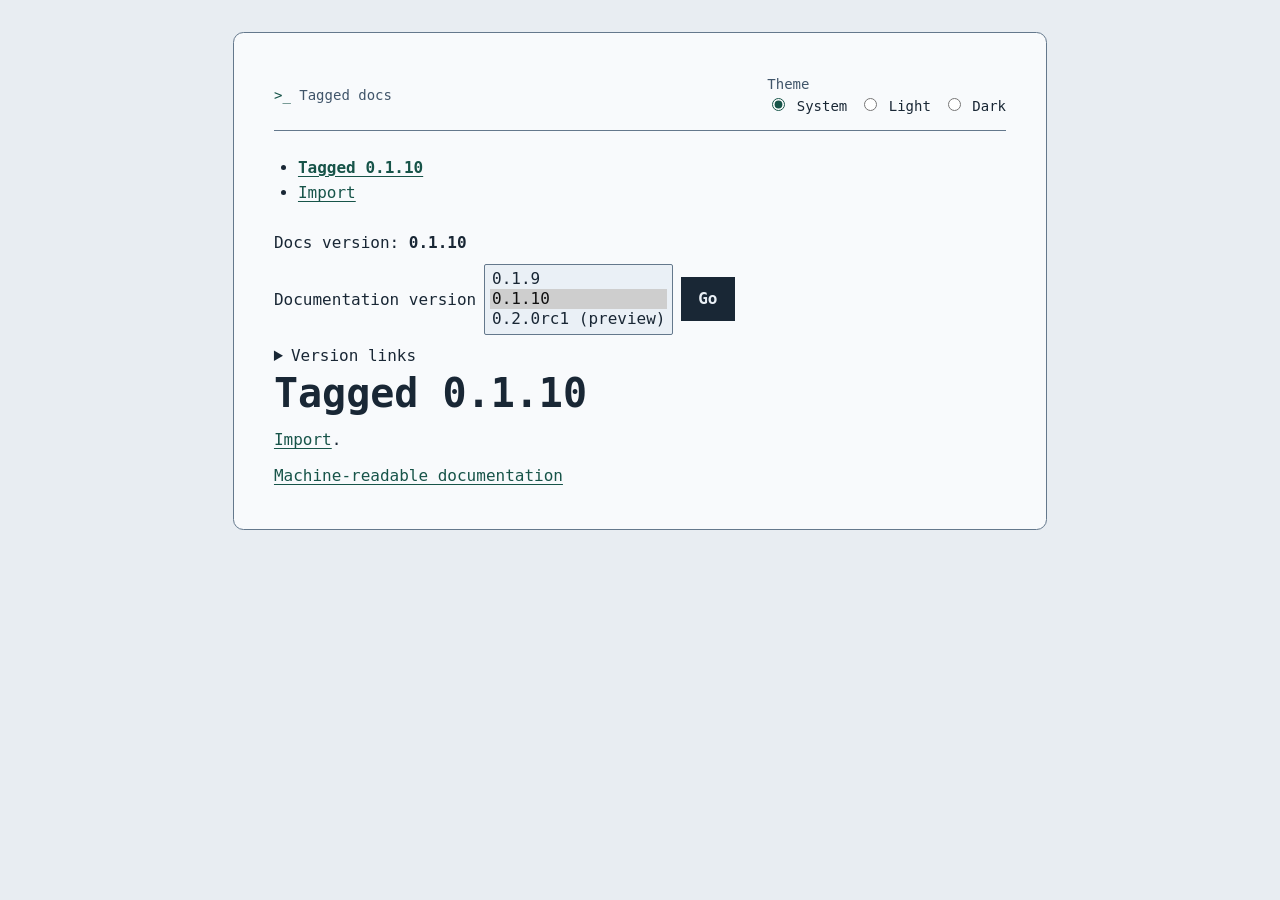
<file: index.html>
<!doctype html><html lang="en"><meta charset="utf-8"><link rel="alternate" type="application/json" href="site-index.json"><link rel="describedby" href="llms.txt"><meta http-equiv="refresh" content="0; url=v/0.1.10/index.html"><title>Documentation 0.1.10</title><h1>Documentation 0.1.10</h1><a href="v/0.1.10/index.html">Read the stable documentation for 0.1.10</a></html>
</file>
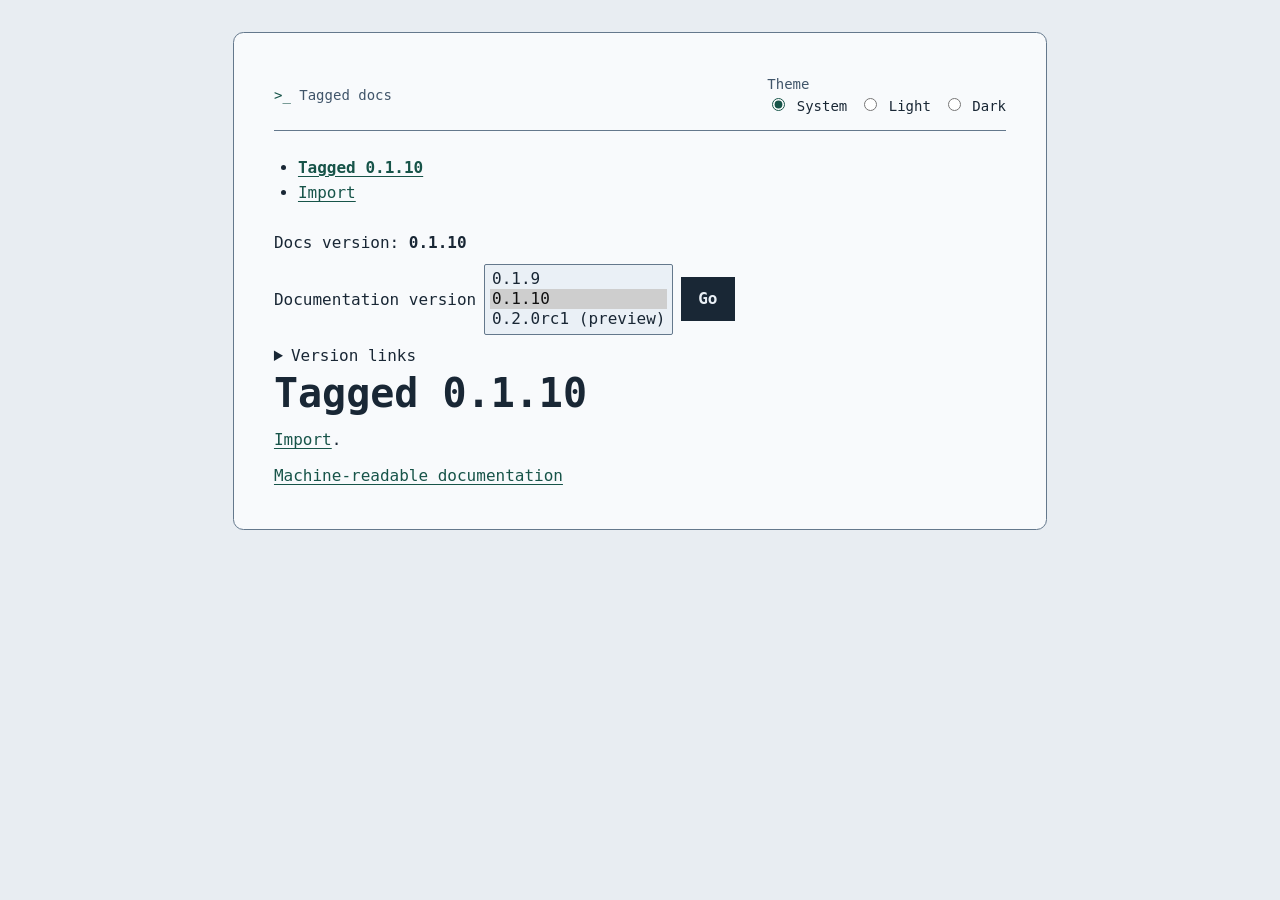
<file: v/0.1.10/index.html>
<!doctype html>
<html lang="en"><head><meta charset="utf-8">
<meta name="viewport" content="width=device-width, initial-scale=1">
<meta http-equiv="Content-Security-Policy" content="default-src 'none'; style-src 'self'; script-src 'self'; img-src 'self'; base-uri 'none'; form-action 'none'">
<link rel="stylesheet" href="assets/_bloomferry/site.css">
<script defer src="assets/_bloomferry/theme.js"></script>
<link rel="alternate" type="application/json" href="site-index.json">
<link rel="alternate" type="text/markdown" href="index.html.md">
<link rel="describedby" href="llms.txt">
<title>Tagged 0.1.10</title></head><body><main class="bf-site"><header class="bf-console-bar"><span><span class="bf-console-prompt" aria-hidden="true">&gt;_</span> Tagged docs</span><fieldset class="bf-theme-choice" id="bf-theme-choice" hidden><legend>Theme</legend><label><input type="radio" name="theme" value="system" checked> System</label><label><input type="radio" name="theme" value="light"> Light</label><label><input type="radio" name="theme" value="dark"> Dark</label></fieldset></header><nav class="bf-page-nav" aria-label="Pages"><ul><li><a href="index.html" aria-current="page">Tagged 0.1.10</a></li><li><a href="workflows/import/index.html">Import</a></li></ul></nav><!--bf-version-ui:start--><section aria-label="Documentation version"><p>Docs version: <strong>0.1.10</strong></p><form id="bf-version-form" hidden><label for="bf-docs-version">Documentation version</label> <select id="bf-docs-version" size="3"><option value="0.1.9">0.1.9</option><option value="0.1.10" selected>0.1.10</option><option value="0.2.0rc1">0.2.0rc1 (preview)</option></select> <button type="submit">Go</button></form><details><summary>Version links</summary><ul><li><a href="../0.1.9/index.html">0.1.9</a></li><li><a href="index.html" aria-current="true">0.1.10</a></li><li><a href="../0.2.0rc1/index.html">0.2.0rc1 (preview)</a></li></ul></details><p id="bf-version-notice" role="status" tabindex="-1" hidden></p></section><!--bf-version-ui:end--><article data-bf-component="markdown-block">
<h1 id="tagged-0110">Tagged 0.1.10</h1>
<p><a href="workflows/import/index.html#retained">Import</a>.</p>
</article><footer><a href="site-index.json">Machine-readable documentation</a></footer></main><!--bf-version-js:start--><script type="application/json" id="bf-version-data">{"current":"0.1.10","siteRoot":"../../../../","source":"index.md","versions":[{"pages":{"index.md":{"anchors":["tagged-019"],"output":"index.html","url":"index.html"},"legacy.md":{"anchors":["legacy-page"],"output":"legacy/index.html","url":"legacy/index.html"},"workflows/import.md":{"anchors":["import","removed","retained"],"output":"workflows/import/index.html","url":"workflows/import/index.html"}},"version":"0.1.9"},{"pages":{"index.md":{"anchors":["tagged-0110"],"output":"index.html","url":"index.html"},"workflows/import.md":{"anchors":["import","retained"],"output":"workflows/import/index.html","url":"workflows/import/index.html"}},"version":"0.1.10"},{"pages":{"index.md":{"anchors":["tagged-020rc1"],"output":"index.html","url":"index.html"},"workflows/import.md":{"anchors":["import","retained"],"output":"workflows/import/index.html","url":"workflows/import/index.html"}},"version":"0.2.0rc1"}]}</script><script src="assets/_bloomferry/versions.js"></script><!--bf-version-js:end--></body></html>
</file>
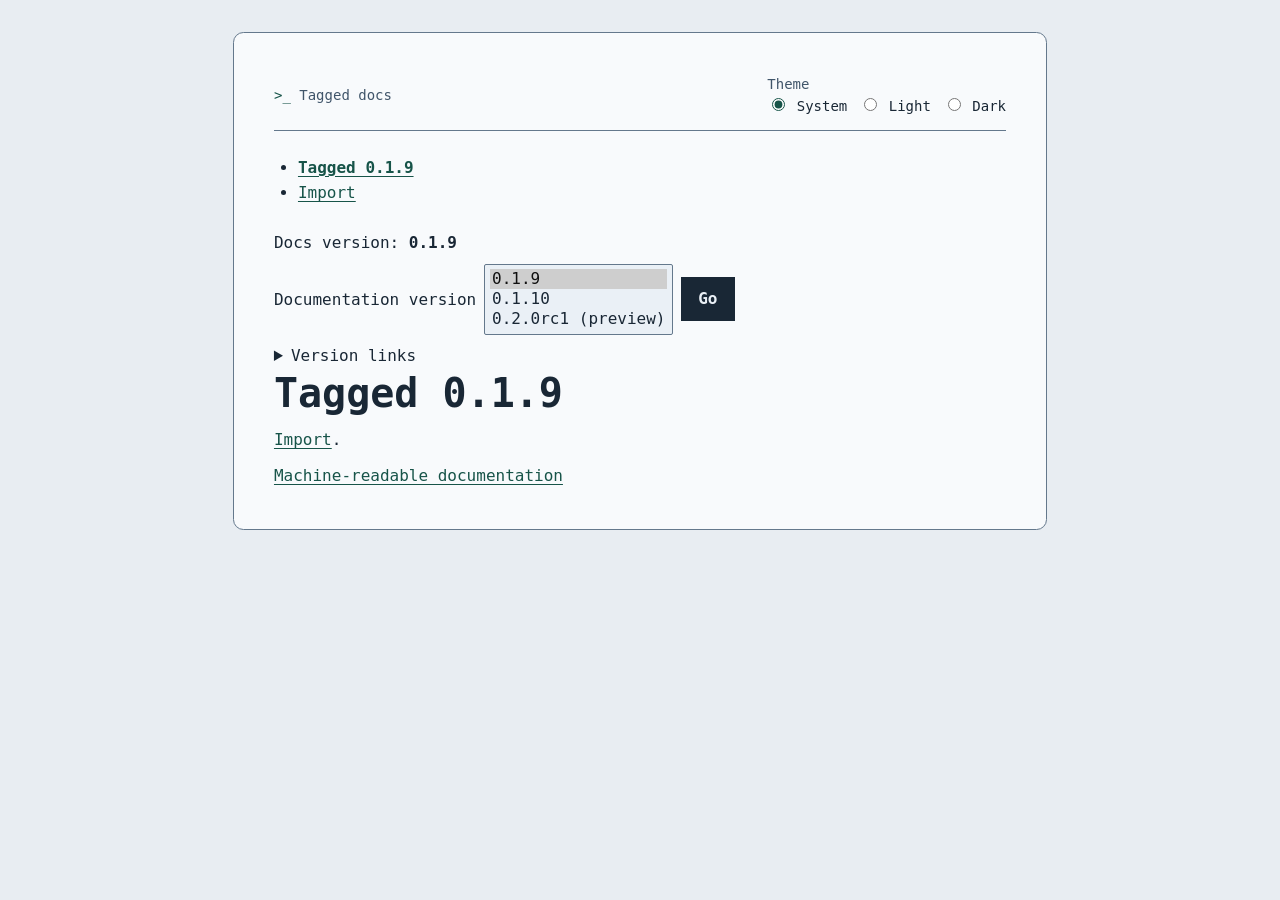
<file: v/0.1.9/index.html>
<!doctype html>
<html lang="en"><head><meta charset="utf-8">
<meta name="viewport" content="width=device-width, initial-scale=1">
<meta http-equiv="Content-Security-Policy" content="default-src 'none'; style-src 'self'; script-src 'self'; img-src 'self'; base-uri 'none'; form-action 'none'">
<link rel="stylesheet" href="assets/_bloomferry/site.css">
<script defer src="assets/_bloomferry/theme.js"></script>
<link rel="alternate" type="application/json" href="site-index.json">
<link rel="alternate" type="text/markdown" href="index.html.md">
<link rel="describedby" href="llms.txt">
<title>Tagged 0.1.9</title></head><body><main class="bf-site"><header class="bf-console-bar"><span><span class="bf-console-prompt" aria-hidden="true">&gt;_</span> Tagged docs</span><fieldset class="bf-theme-choice" id="bf-theme-choice" hidden><legend>Theme</legend><label><input type="radio" name="theme" value="system" checked> System</label><label><input type="radio" name="theme" value="light"> Light</label><label><input type="radio" name="theme" value="dark"> Dark</label></fieldset></header><nav class="bf-page-nav" aria-label="Pages"><ul><li><a href="index.html" aria-current="page">Tagged 0.1.9</a></li><li><a href="workflows/import/index.html">Import</a></li></ul></nav><!--bf-version-ui:start--><section aria-label="Documentation version"><p>Docs version: <strong>0.1.9</strong></p><form id="bf-version-form" hidden><label for="bf-docs-version">Documentation version</label> <select id="bf-docs-version" size="3"><option value="0.1.9" selected>0.1.9</option><option value="0.1.10">0.1.10</option><option value="0.2.0rc1">0.2.0rc1 (preview)</option></select> <button type="submit">Go</button></form><details><summary>Version links</summary><ul><li><a href="index.html" aria-current="true">0.1.9</a></li><li><a href="../0.1.10/index.html">0.1.10</a></li><li><a href="../0.2.0rc1/index.html">0.2.0rc1 (preview)</a></li></ul></details><p id="bf-version-notice" role="status" tabindex="-1" hidden></p></section><!--bf-version-ui:end--><article data-bf-component="markdown-block">
<h1 id="tagged-019">Tagged 0.1.9</h1>
<p><a href="workflows/import/index.html#retained">Import</a>.</p>
</article><footer><a href="site-index.json">Machine-readable documentation</a></footer></main><!--bf-version-js:start--><script type="application/json" id="bf-version-data">{"current":"0.1.9","siteRoot":"../../../../","source":"index.md","versions":[{"pages":{"index.md":{"anchors":["tagged-019"],"output":"index.html","url":"index.html"},"legacy.md":{"anchors":["legacy-page"],"output":"legacy/index.html","url":"legacy/index.html"},"workflows/import.md":{"anchors":["import","removed","retained"],"output":"workflows/import/index.html","url":"workflows/import/index.html"}},"version":"0.1.9"},{"pages":{"index.md":{"anchors":["tagged-0110"],"output":"index.html","url":"index.html"},"workflows/import.md":{"anchors":["import","retained"],"output":"workflows/import/index.html","url":"workflows/import/index.html"}},"version":"0.1.10"},{"pages":{"index.md":{"anchors":["tagged-020rc1"],"output":"index.html","url":"index.html"},"workflows/import.md":{"anchors":["import","retained"],"output":"workflows/import/index.html","url":"workflows/import/index.html"}},"version":"0.2.0rc1"}]}</script><script src="assets/_bloomferry/versions.js"></script><!--bf-version-js:end--></body></html>
</file>
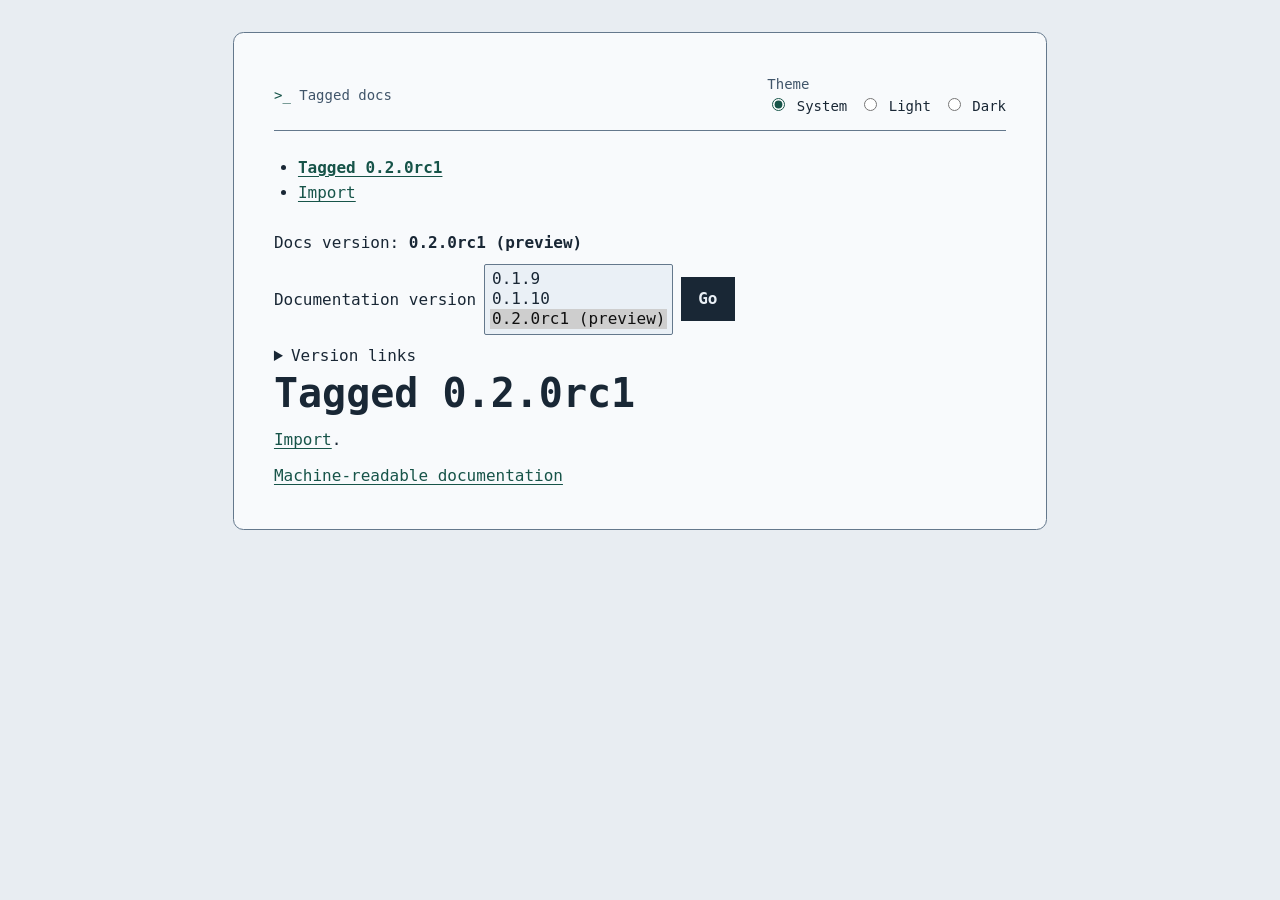
<file: v/0.2.0rc1/index.html>
<!doctype html>
<html lang="en"><head><meta charset="utf-8">
<meta name="viewport" content="width=device-width, initial-scale=1">
<meta http-equiv="Content-Security-Policy" content="default-src 'none'; style-src 'self'; script-src 'self'; img-src 'self'; base-uri 'none'; form-action 'none'">
<link rel="stylesheet" href="assets/_bloomferry/site.css">
<script defer src="assets/_bloomferry/theme.js"></script>
<link rel="alternate" type="application/json" href="site-index.json">
<link rel="alternate" type="text/markdown" href="index.html.md">
<link rel="describedby" href="llms.txt">
<title>Tagged 0.2.0rc1</title></head><body><main class="bf-site"><header class="bf-console-bar"><span><span class="bf-console-prompt" aria-hidden="true">&gt;_</span> Tagged docs</span><fieldset class="bf-theme-choice" id="bf-theme-choice" hidden><legend>Theme</legend><label><input type="radio" name="theme" value="system" checked> System</label><label><input type="radio" name="theme" value="light"> Light</label><label><input type="radio" name="theme" value="dark"> Dark</label></fieldset></header><nav class="bf-page-nav" aria-label="Pages"><ul><li><a href="index.html" aria-current="page">Tagged 0.2.0rc1</a></li><li><a href="workflows/import/index.html">Import</a></li></ul></nav><!--bf-version-ui:start--><section aria-label="Documentation version"><p>Docs version: <strong>0.2.0rc1 (preview)</strong></p><form id="bf-version-form" hidden><label for="bf-docs-version">Documentation version</label> <select id="bf-docs-version" size="3"><option value="0.1.9">0.1.9</option><option value="0.1.10">0.1.10</option><option value="0.2.0rc1" selected>0.2.0rc1 (preview)</option></select> <button type="submit">Go</button></form><details><summary>Version links</summary><ul><li><a href="../0.1.9/index.html">0.1.9</a></li><li><a href="../0.1.10/index.html">0.1.10</a></li><li><a href="index.html" aria-current="true">0.2.0rc1 (preview)</a></li></ul></details><p id="bf-version-notice" role="status" tabindex="-1" hidden></p></section><!--bf-version-ui:end--><article data-bf-component="markdown-block">
<h1 id="tagged-020rc1">Tagged 0.2.0rc1</h1>
<p><a href="workflows/import/index.html#retained">Import</a>.</p>
</article><footer><a href="site-index.json">Machine-readable documentation</a></footer></main><!--bf-version-js:start--><script type="application/json" id="bf-version-data">{"current":"0.2.0rc1","siteRoot":"../../../../","source":"index.md","versions":[{"pages":{"index.md":{"anchors":["tagged-019"],"output":"index.html","url":"index.html"},"legacy.md":{"anchors":["legacy-page"],"output":"legacy/index.html","url":"legacy/index.html"},"workflows/import.md":{"anchors":["import","removed","retained"],"output":"workflows/import/index.html","url":"workflows/import/index.html"}},"version":"0.1.9"},{"pages":{"index.md":{"anchors":["tagged-0110"],"output":"index.html","url":"index.html"},"workflows/import.md":{"anchors":["import","retained"],"output":"workflows/import/index.html","url":"workflows/import/index.html"}},"version":"0.1.10"},{"pages":{"index.md":{"anchors":["tagged-020rc1"],"output":"index.html","url":"index.html"},"workflows/import.md":{"anchors":["import","retained"],"output":"workflows/import/index.html","url":"workflows/import/index.html"}},"version":"0.2.0rc1"}]}</script><script src="assets/_bloomferry/versions.js"></script><!--bf-version-js:end--></body></html>
</file>
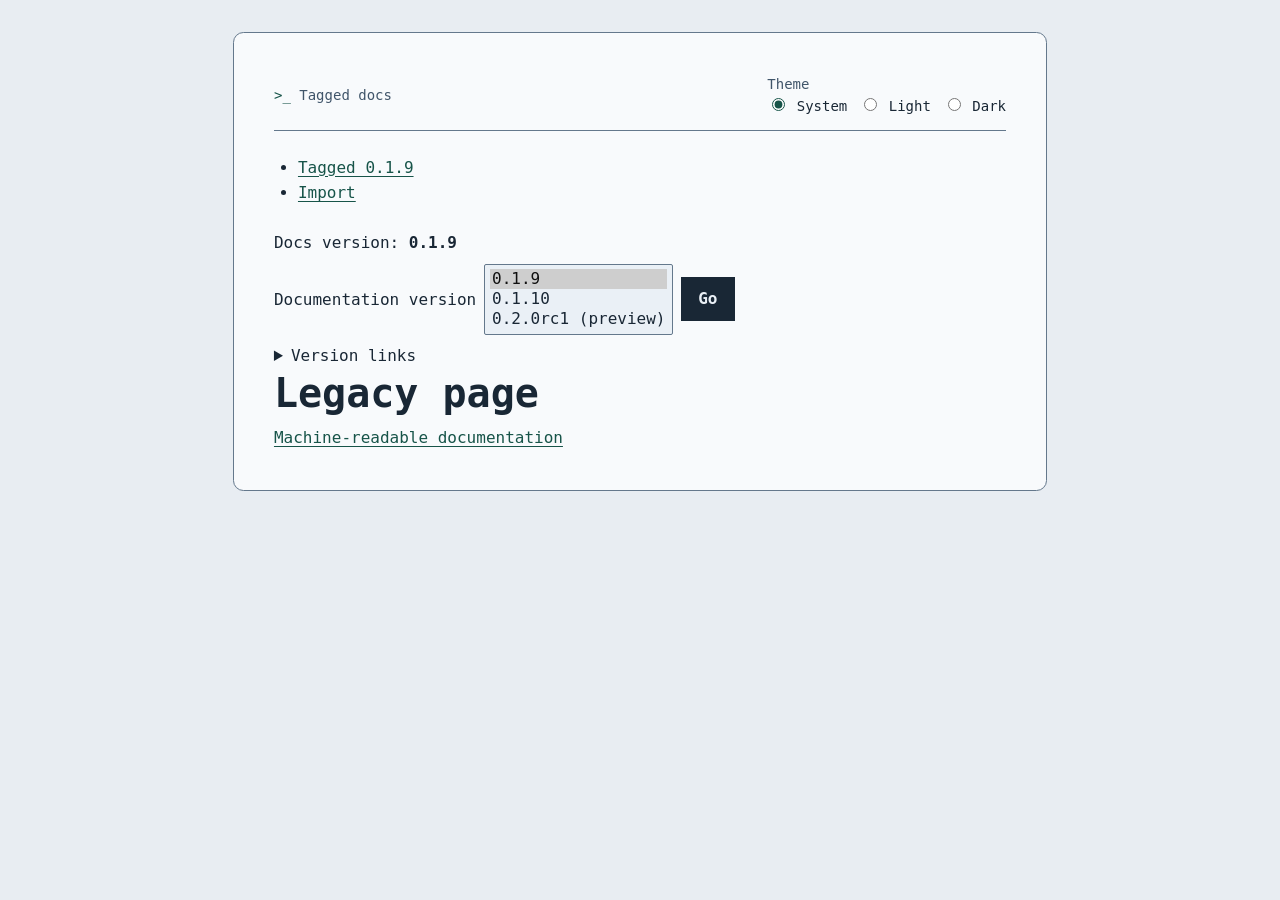
<file: v/0.1.9/legacy/index.html>
<!doctype html>
<html lang="en"><head><meta charset="utf-8">
<meta name="viewport" content="width=device-width, initial-scale=1">
<meta http-equiv="Content-Security-Policy" content="default-src 'none'; style-src 'self'; script-src 'self'; img-src 'self'; base-uri 'none'; form-action 'none'">
<link rel="stylesheet" href="../assets/_bloomferry/site.css">
<script defer src="../assets/_bloomferry/theme.js"></script>
<link rel="alternate" type="application/json" href="../site-index.json">
<link rel="alternate" type="text/markdown" href="index.html.md">
<link rel="describedby" href="../llms.txt">
<title>Legacy page</title></head><body><main class="bf-site"><header class="bf-console-bar"><span><span class="bf-console-prompt" aria-hidden="true">&gt;_</span> Tagged docs</span><fieldset class="bf-theme-choice" id="bf-theme-choice" hidden><legend>Theme</legend><label><input type="radio" name="theme" value="system" checked> System</label><label><input type="radio" name="theme" value="light"> Light</label><label><input type="radio" name="theme" value="dark"> Dark</label></fieldset></header><nav class="bf-page-nav" aria-label="Pages"><ul><li><a href="../index.html">Tagged 0.1.9</a></li><li><a href="../workflows/import/index.html">Import</a></li></ul></nav><!--bf-version-ui:start--><section aria-label="Documentation version"><p>Docs version: <strong>0.1.9</strong></p><form id="bf-version-form" hidden><label for="bf-docs-version">Documentation version</label> <select id="bf-docs-version" size="3"><option value="0.1.9" selected>0.1.9</option><option value="0.1.10">0.1.10</option><option value="0.2.0rc1">0.2.0rc1 (preview)</option></select> <button type="submit">Go</button></form><details><summary>Version links</summary><ul><li><a href="index.html" aria-current="true">0.1.9</a></li><li><a href="../../0.1.10/index.html?docs-notice=page">0.1.10 — page unavailable; version home</a></li><li><a href="../../0.2.0rc1/index.html?docs-notice=page">0.2.0rc1 (preview) — page unavailable; version home</a></li></ul></details><p id="bf-version-notice" role="status" tabindex="-1" hidden></p></section><!--bf-version-ui:end--><article data-bf-component="markdown-block">
<h1 id="legacy-page">Legacy page</h1>
</article><footer><a href="../site-index.json">Machine-readable documentation</a></footer></main><!--bf-version-js:start--><script type="application/json" id="bf-version-data">{"current":"0.1.9","siteRoot":"../../../../","source":"legacy.md","versions":[{"pages":{"index.md":{"anchors":["tagged-019"],"output":"index.html","url":"index.html"},"legacy.md":{"anchors":["legacy-page"],"output":"legacy/index.html","url":"legacy/index.html"},"workflows/import.md":{"anchors":["import","removed","retained"],"output":"workflows/import/index.html","url":"workflows/import/index.html"}},"version":"0.1.9"},{"pages":{"index.md":{"anchors":["tagged-0110"],"output":"index.html","url":"index.html"},"workflows/import.md":{"anchors":["import","retained"],"output":"workflows/import/index.html","url":"workflows/import/index.html"}},"version":"0.1.10"},{"pages":{"index.md":{"anchors":["tagged-020rc1"],"output":"index.html","url":"index.html"},"workflows/import.md":{"anchors":["import","retained"],"output":"workflows/import/index.html","url":"workflows/import/index.html"}},"version":"0.2.0rc1"}]}</script><script src="../assets/_bloomferry/versions.js"></script><!--bf-version-js:end--></body></html>
</file>
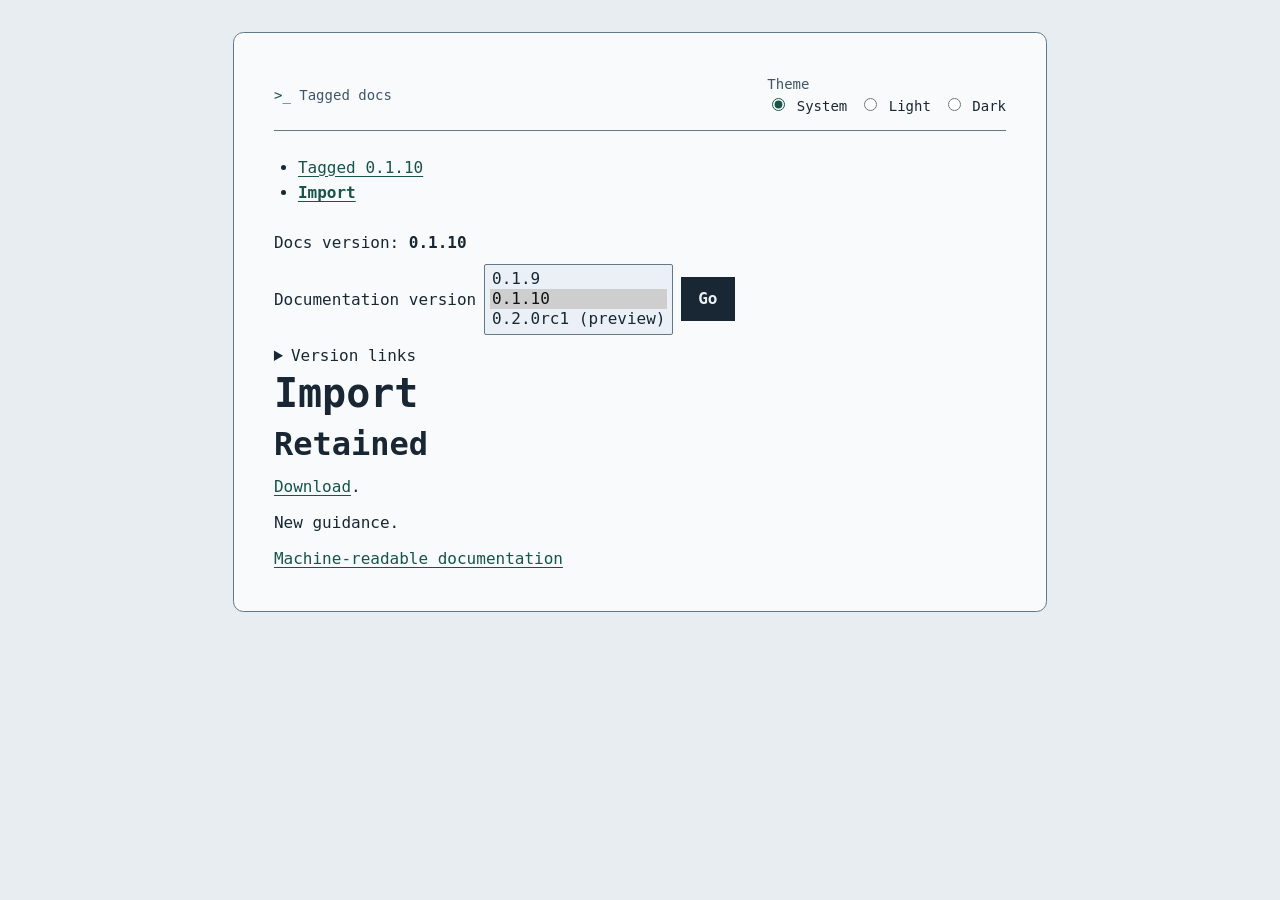
<file: v/0.1.10/workflows/import/index.html>
<!doctype html>
<html lang="en"><head><meta charset="utf-8">
<meta name="viewport" content="width=device-width, initial-scale=1">
<meta http-equiv="Content-Security-Policy" content="default-src 'none'; style-src 'self'; script-src 'self'; img-src 'self'; base-uri 'none'; form-action 'none'">
<link rel="stylesheet" href="../../assets/_bloomferry/site.css">
<script defer src="../../assets/_bloomferry/theme.js"></script>
<link rel="alternate" type="application/json" href="../../site-index.json">
<link rel="alternate" type="text/markdown" href="index.html.md">
<link rel="describedby" href="../../llms.txt">
<title>Import</title></head><body><main class="bf-site"><header class="bf-console-bar"><span><span class="bf-console-prompt" aria-hidden="true">&gt;_</span> Tagged docs</span><fieldset class="bf-theme-choice" id="bf-theme-choice" hidden><legend>Theme</legend><label><input type="radio" name="theme" value="system" checked> System</label><label><input type="radio" name="theme" value="light"> Light</label><label><input type="radio" name="theme" value="dark"> Dark</label></fieldset></header><nav class="bf-page-nav" aria-label="Pages"><ul><li><a href="../../index.html">Tagged 0.1.10</a></li><li><a href="index.html" aria-current="page">Import</a></li></ul></nav><!--bf-version-ui:start--><section aria-label="Documentation version"><p>Docs version: <strong>0.1.10</strong></p><form id="bf-version-form" hidden><label for="bf-docs-version">Documentation version</label> <select id="bf-docs-version" size="3"><option value="0.1.9">0.1.9</option><option value="0.1.10" selected>0.1.10</option><option value="0.2.0rc1">0.2.0rc1 (preview)</option></select> <button type="submit">Go</button></form><details><summary>Version links</summary><ul><li><a href="../../../0.1.9/workflows/import/index.html">0.1.9</a></li><li><a href="index.html" aria-current="true">0.1.10</a></li><li><a href="../../../0.2.0rc1/workflows/import/index.html">0.2.0rc1 (preview)</a></li></ul></details><p id="bf-version-notice" role="status" tabindex="-1" hidden></p></section><!--bf-version-ui:end--><article data-bf-component="markdown-block">
<h1 id="import">Import</h1>
<h2 id="retained">Retained</h2>
<p><a href="../../assets/data/sample.csv">Download</a>.</p>
<p>New guidance.</p>
</article><footer><a href="../../site-index.json">Machine-readable documentation</a></footer></main><!--bf-version-js:start--><script type="application/json" id="bf-version-data">{"current":"0.1.10","siteRoot":"../../../../","source":"workflows/import.md","versions":[{"pages":{"index.md":{"anchors":["tagged-019"],"output":"index.html","url":"index.html"},"legacy.md":{"anchors":["legacy-page"],"output":"legacy/index.html","url":"legacy/index.html"},"workflows/import.md":{"anchors":["import","removed","retained"],"output":"workflows/import/index.html","url":"workflows/import/index.html"}},"version":"0.1.9"},{"pages":{"index.md":{"anchors":["tagged-0110"],"output":"index.html","url":"index.html"},"workflows/import.md":{"anchors":["import","retained"],"output":"workflows/import/index.html","url":"workflows/import/index.html"}},"version":"0.1.10"},{"pages":{"index.md":{"anchors":["tagged-020rc1"],"output":"index.html","url":"index.html"},"workflows/import.md":{"anchors":["import","retained"],"output":"workflows/import/index.html","url":"workflows/import/index.html"}},"version":"0.2.0rc1"}]}</script><script src="../../assets/_bloomferry/versions.js"></script><!--bf-version-js:end--></body></html>
</file>
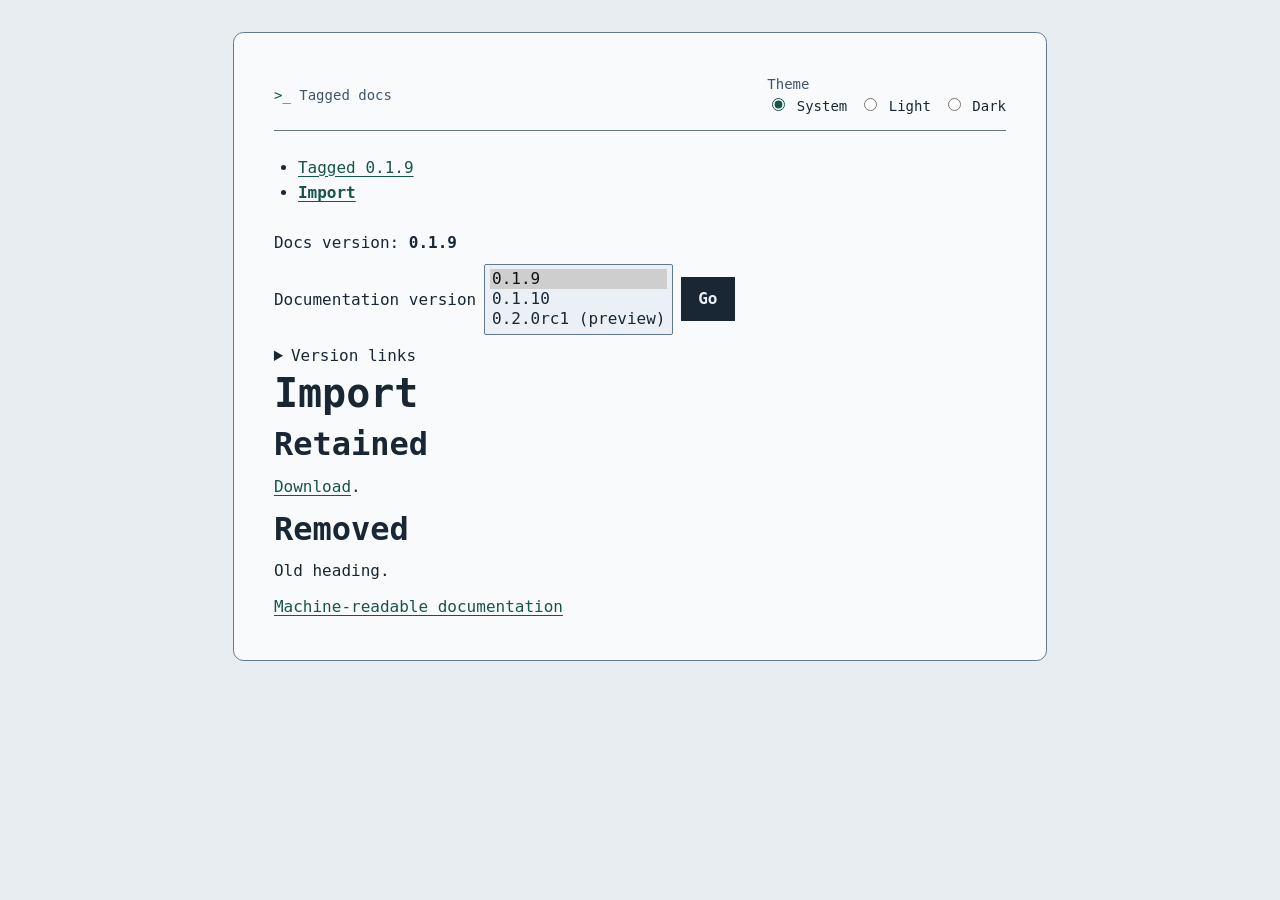
<file: v/0.1.9/workflows/import/index.html>
<!doctype html>
<html lang="en"><head><meta charset="utf-8">
<meta name="viewport" content="width=device-width, initial-scale=1">
<meta http-equiv="Content-Security-Policy" content="default-src 'none'; style-src 'self'; script-src 'self'; img-src 'self'; base-uri 'none'; form-action 'none'">
<link rel="stylesheet" href="../../assets/_bloomferry/site.css">
<script defer src="../../assets/_bloomferry/theme.js"></script>
<link rel="alternate" type="application/json" href="../../site-index.json">
<link rel="alternate" type="text/markdown" href="index.html.md">
<link rel="describedby" href="../../llms.txt">
<title>Import</title></head><body><main class="bf-site"><header class="bf-console-bar"><span><span class="bf-console-prompt" aria-hidden="true">&gt;_</span> Tagged docs</span><fieldset class="bf-theme-choice" id="bf-theme-choice" hidden><legend>Theme</legend><label><input type="radio" name="theme" value="system" checked> System</label><label><input type="radio" name="theme" value="light"> Light</label><label><input type="radio" name="theme" value="dark"> Dark</label></fieldset></header><nav class="bf-page-nav" aria-label="Pages"><ul><li><a href="../../index.html">Tagged 0.1.9</a></li><li><a href="index.html" aria-current="page">Import</a></li></ul></nav><!--bf-version-ui:start--><section aria-label="Documentation version"><p>Docs version: <strong>0.1.9</strong></p><form id="bf-version-form" hidden><label for="bf-docs-version">Documentation version</label> <select id="bf-docs-version" size="3"><option value="0.1.9" selected>0.1.9</option><option value="0.1.10">0.1.10</option><option value="0.2.0rc1">0.2.0rc1 (preview)</option></select> <button type="submit">Go</button></form><details><summary>Version links</summary><ul><li><a href="index.html" aria-current="true">0.1.9</a></li><li><a href="../../../0.1.10/workflows/import/index.html">0.1.10</a></li><li><a href="../../../0.2.0rc1/workflows/import/index.html">0.2.0rc1 (preview)</a></li></ul></details><p id="bf-version-notice" role="status" tabindex="-1" hidden></p></section><!--bf-version-ui:end--><article data-bf-component="markdown-block">
<h1 id="import">Import</h1>
<h2 id="retained">Retained</h2>
<p><a href="../../assets/data/sample.csv">Download</a>.</p>
<h2 id="removed">Removed</h2>
<p>Old heading.</p>
</article><footer><a href="../../site-index.json">Machine-readable documentation</a></footer></main><!--bf-version-js:start--><script type="application/json" id="bf-version-data">{"current":"0.1.9","siteRoot":"../../../../","source":"workflows/import.md","versions":[{"pages":{"index.md":{"anchors":["tagged-019"],"output":"index.html","url":"index.html"},"legacy.md":{"anchors":["legacy-page"],"output":"legacy/index.html","url":"legacy/index.html"},"workflows/import.md":{"anchors":["import","removed","retained"],"output":"workflows/import/index.html","url":"workflows/import/index.html"}},"version":"0.1.9"},{"pages":{"index.md":{"anchors":["tagged-0110"],"output":"index.html","url":"index.html"},"workflows/import.md":{"anchors":["import","retained"],"output":"workflows/import/index.html","url":"workflows/import/index.html"}},"version":"0.1.10"},{"pages":{"index.md":{"anchors":["tagged-020rc1"],"output":"index.html","url":"index.html"},"workflows/import.md":{"anchors":["import","retained"],"output":"workflows/import/index.html","url":"workflows/import/index.html"}},"version":"0.2.0rc1"}]}</script><script src="../../assets/_bloomferry/versions.js"></script><!--bf-version-js:end--></body></html>
</file>
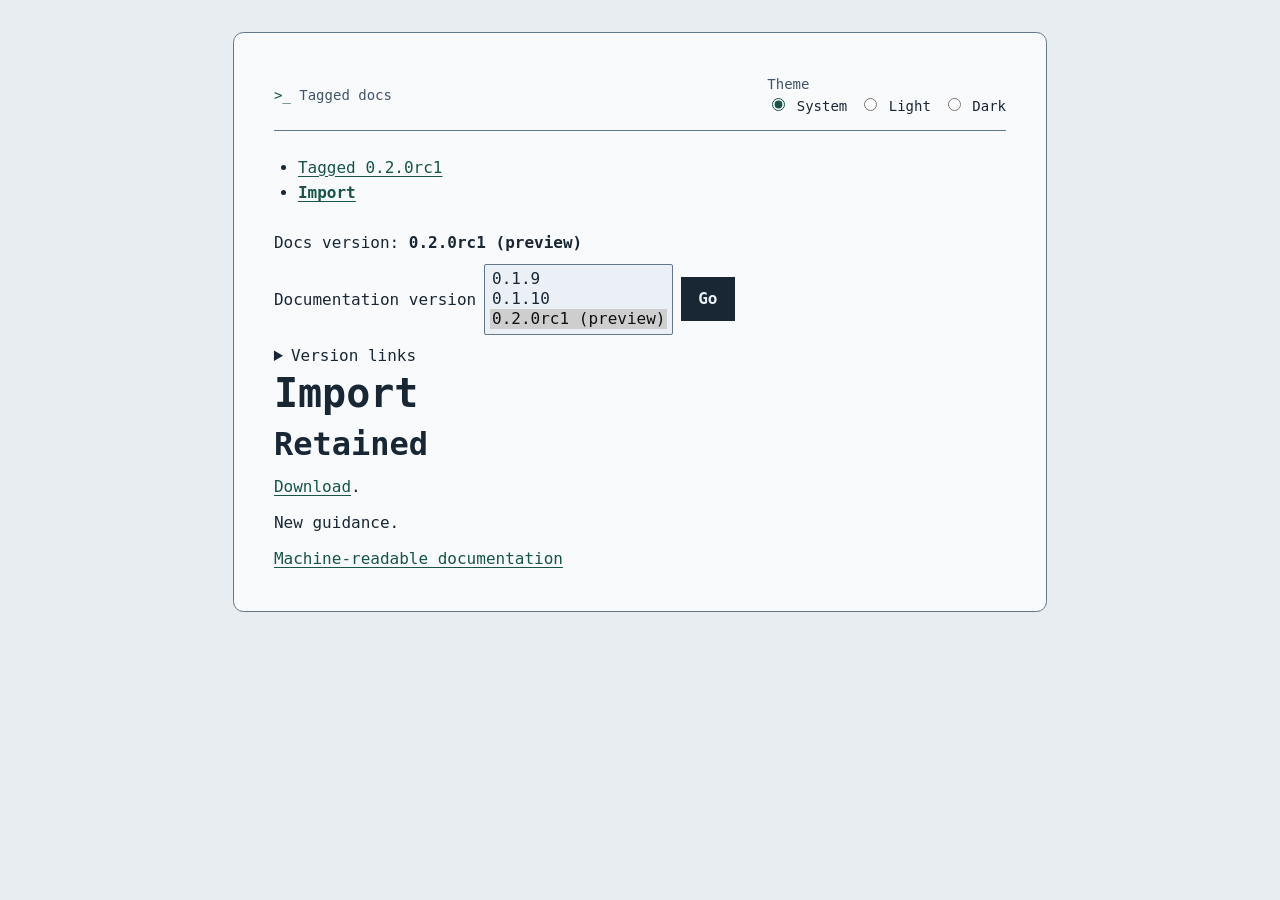
<file: v/0.2.0rc1/workflows/import/index.html>
<!doctype html>
<html lang="en"><head><meta charset="utf-8">
<meta name="viewport" content="width=device-width, initial-scale=1">
<meta http-equiv="Content-Security-Policy" content="default-src 'none'; style-src 'self'; script-src 'self'; img-src 'self'; base-uri 'none'; form-action 'none'">
<link rel="stylesheet" href="../../assets/_bloomferry/site.css">
<script defer src="../../assets/_bloomferry/theme.js"></script>
<link rel="alternate" type="application/json" href="../../site-index.json">
<link rel="alternate" type="text/markdown" href="index.html.md">
<link rel="describedby" href="../../llms.txt">
<title>Import</title></head><body><main class="bf-site"><header class="bf-console-bar"><span><span class="bf-console-prompt" aria-hidden="true">&gt;_</span> Tagged docs</span><fieldset class="bf-theme-choice" id="bf-theme-choice" hidden><legend>Theme</legend><label><input type="radio" name="theme" value="system" checked> System</label><label><input type="radio" name="theme" value="light"> Light</label><label><input type="radio" name="theme" value="dark"> Dark</label></fieldset></header><nav class="bf-page-nav" aria-label="Pages"><ul><li><a href="../../index.html">Tagged 0.2.0rc1</a></li><li><a href="index.html" aria-current="page">Import</a></li></ul></nav><!--bf-version-ui:start--><section aria-label="Documentation version"><p>Docs version: <strong>0.2.0rc1 (preview)</strong></p><form id="bf-version-form" hidden><label for="bf-docs-version">Documentation version</label> <select id="bf-docs-version" size="3"><option value="0.1.9">0.1.9</option><option value="0.1.10">0.1.10</option><option value="0.2.0rc1" selected>0.2.0rc1 (preview)</option></select> <button type="submit">Go</button></form><details><summary>Version links</summary><ul><li><a href="../../../0.1.9/workflows/import/index.html">0.1.9</a></li><li><a href="../../../0.1.10/workflows/import/index.html">0.1.10</a></li><li><a href="index.html" aria-current="true">0.2.0rc1 (preview)</a></li></ul></details><p id="bf-version-notice" role="status" tabindex="-1" hidden></p></section><!--bf-version-ui:end--><article data-bf-component="markdown-block">
<h1 id="import">Import</h1>
<h2 id="retained">Retained</h2>
<p><a href="../../assets/data/sample.csv">Download</a>.</p>
<p>New guidance.</p>
</article><footer><a href="../../site-index.json">Machine-readable documentation</a></footer></main><!--bf-version-js:start--><script type="application/json" id="bf-version-data">{"current":"0.2.0rc1","siteRoot":"../../../../","source":"workflows/import.md","versions":[{"pages":{"index.md":{"anchors":["tagged-019"],"output":"index.html","url":"index.html"},"legacy.md":{"anchors":["legacy-page"],"output":"legacy/index.html","url":"legacy/index.html"},"workflows/import.md":{"anchors":["import","removed","retained"],"output":"workflows/import/index.html","url":"workflows/import/index.html"}},"version":"0.1.9"},{"pages":{"index.md":{"anchors":["tagged-0110"],"output":"index.html","url":"index.html"},"workflows/import.md":{"anchors":["import","retained"],"output":"workflows/import/index.html","url":"workflows/import/index.html"}},"version":"0.1.10"},{"pages":{"index.md":{"anchors":["tagged-020rc1"],"output":"index.html","url":"index.html"},"workflows/import.md":{"anchors":["import","retained"],"output":"workflows/import/index.html","url":"workflows/import/index.html"}},"version":"0.2.0rc1"}]}</script><script src="../../assets/_bloomferry/versions.js"></script><!--bf-version-js:end--></body></html>
</file>
<file: v/0.1.10/assets/_bloomferry/site.css>
.bf-site {
  --bf-color-surface: #faf8f0;
  --bf-color-card: #fffdf7;
  --bf-color-text: #203f35;
  --bf-color-muted: #485e52;
  --bf-color-accent: #315449;
  --bf-color-border: #718575;
  --bf-color-focus: #245890;
  --bf-color-error: #862d24;
  --bf-color-success-surface: #e8eedf;
  --bf-color-warning-surface: #fff0d4;
  --bf-color-error-surface: #faeae3;
  --bf-font-body: system-ui, sans-serif;
  --bf-font-heading: Georgia, serif;
  --bf-space: 1rem;
  --bf-radius: .5rem;
  --bf-grid-min: 15rem;
  --bf-gallery-columns: 3;
  --bf-gallery-gap: 1rem;
  color: var(--bf-color-text);
  background: var(--bf-color-surface);
  font: 1rem/1.6 var(--bf-font-body);
  padding: clamp(1rem, 4vw, 2.5rem);
  overflow-wrap: anywhere;
}
.bf-site *, .bf-site *::before, .bf-site *::after { box-sizing: border-box; }
.bf-site [hidden] { display: none !important; }
.bf-site :where(a, button, input, progress, [tabindex]):focus-visible {
  outline: 3px solid var(--bf-color-focus);
  outline-offset: 3px;
}
.bf-site :where(h1, h2, h3, h4, h5, h6) {
  margin: 0 0 .5rem;
  font-family: var(--bf-font-heading);
  line-height: 1.2;
}
.bf-site h1 { font-size: clamp(2rem, 5vw, 3.25rem); }
.bf-site h2 { font-size: clamp(1.5rem, 3vw, 2rem); }
.bf-site p, .bf-site figure { margin: 0; }
.bf-site [data-bf-layout="stack"] { display: grid; gap: var(--bf-space); align-content: start; }
.bf-site [data-bf-layout="grid"] {
  display: grid;
  grid-template-columns: repeat(auto-fit, minmax(min(100%, var(--bf-grid-min)), 1fr));
  gap: var(--bf-space);
  align-items: start;
}
.bf-site [data-bf-component] { min-width: 0; }
.bf-site [data-bf-component="section"] {
  padding: var(--bf-space);
  border: 1px solid var(--bf-color-border);
  border-radius: var(--bf-radius);
  background: var(--bf-color-card);
}
.bf-site a { color: var(--bf-color-text); text-underline-offset: .2em; }
.bf-site a:hover { text-decoration-thickness: 2px; }
.bf-site [data-bf-component="text"] { white-space: pre-wrap; }
.bf-site [data-bf-component="markdown-block"] :where(p, ul, ol, pre, blockquote, table, hr) {
  margin-block: .65em;
}
.bf-site [data-bf-component="markdown-block"] :where(ul, ol) { padding-inline-start: 1.75em; }
.bf-site [data-bf-component="markdown-block"] blockquote {
  margin-inline: 0;
  border-inline-start: .2rem solid var(--bf-color-border);
  padding-inline-start: .8em;
}
.bf-site [data-bf-component="markdown-block"] pre {
  padding: .65em .8em;
  background: var(--bf-color-card);
  white-space: pre-wrap;
  overflow-wrap: anywhere;
}
.bf-site [data-bf-component="markdown-block"] table {
  inline-size: 100%;
  table-layout: fixed;
  border-collapse: collapse;
}
.bf-site [data-bf-component="markdown-block"] :where(th, td) {
  padding: .3em .45em;
  border: 1px solid var(--bf-color-border);
  text-align: start;
  vertical-align: top;
}
.bf-site img { display: block; max-width: 100%; height: auto; border-radius: var(--bf-radius); }
.bf-site [data-bf-component="gallery"] ul {
  display: grid;
  grid-template-columns: repeat(var(--bf-gallery-columns), minmax(0, 1fr));
  gap: var(--bf-gallery-gap);
  list-style: none;
  padding: 0;
  margin: 0;
}
.bf-site [data-bf-component="gallery"] figure {
  height: 100%;
  border: 1px solid var(--bf-color-border);
  border-radius: var(--bf-radius);
  overflow: hidden;
  background: var(--bf-color-card);
}
.bf-site [data-bf-component="gallery"] img { width: 100%; aspect-ratio: 4 / 3; object-fit: cover; border-radius: 0; }
.bf-site figcaption { padding: .6rem .75rem; font-weight: 600; }
.bf-site [data-bf-component="status"] {
  padding: .6rem .8rem;
  border-inline-start: 3px solid currentColor;
  background: var(--bf-color-success-surface);
}
.bf-site [data-bf-tone="warning"] { background: var(--bf-color-warning-surface); }
.bf-site [data-bf-tone="error"] { color: var(--bf-color-error); background: var(--bf-color-error-surface); }
.bf-site [data-bf-component="progress"] label { display: block; font-weight: 650; }
.bf-site progress { display: block; width: 100%; min-height: .8rem; margin-block: .4rem; accent-color: var(--bf-color-accent); }
.bf-site [data-bf-stage-part="list"] {
  margin: 0;
  padding-inline-start: 1.8rem;
}
.bf-site [data-bf-stage-part="row"] {
  padding-block: .35rem;
}
.bf-site [data-bf-stage-part="label"] { font-weight: 650; }
.bf-site [data-bf-stage-part="status"],
.bf-site [data-bf-stage-part="current"] {
  display: inline-block;
  margin-inline-start: .35rem;
  padding: .05rem .45rem;
  border: 1px solid var(--bf-color-border);
  border-radius: var(--bf-radius);
  background: var(--bf-color-card);
  font-size: .875rem;
}
.bf-site [data-bf-stage-state="complete"] [data-bf-stage-part="status"],
.bf-site [data-bf-stage-state="ready"] [data-bf-stage-part="status"] {
  background: var(--bf-color-success-surface);
}
.bf-site [data-bf-stage-state="in-progress"] [data-bf-stage-part="status"] {
  background: var(--bf-color-warning-surface);
}
.bf-site [data-bf-stage-state="attention"] [data-bf-stage-part="status"] {
  color: var(--bf-color-error);
  background: var(--bf-color-error-surface);
}
.bf-site [data-bf-stage-part="current"] { font-weight: 650; }
.bf-site button {
  min-height: 44px;
  padding: .5rem 1rem;
  border: 1px solid var(--bf-color-text);
  border-radius: var(--bf-radius);
  background: var(--bf-color-text);
  color: var(--bf-color-card);
  font: 650 1rem/1.3 var(--bf-font-body);
  cursor: pointer;
}
.bf-site button:hover:not([aria-disabled="true"]) { background: var(--bf-color-accent); }
.bf-site button[aria-disabled="true"] { background: var(--bf-color-success-surface); color: var(--bf-color-muted); cursor: default; }
.bf-site [data-bf-component="widget"] label { font-weight: 650; }
.bf-site [data-bf-component="widget"] input[type="text"] {
  display: block;
  width: 100%;
  min-height: 44px;
  margin-top: .3rem;
  padding: .45rem .65rem;
  color: var(--bf-color-text);
  background: var(--bf-color-card);
  border: 1px solid var(--bf-color-border);
  border-radius: var(--bf-radius);
  font: inherit;
}
.bf-site input[type="checkbox"] { width: 1.4rem; height: 1.4rem; accent-color: var(--bf-color-accent); margin-inline-start: .5rem; vertical-align: middle; }
.bf-site .bf-diagnostic { color: var(--bf-color-error); background: var(--bf-color-error-surface); padding: .5rem .7rem; margin-top: .5rem; }
.bf-site .bf-action-status:not(:empty) { margin-top: .5rem; }
.bf-site .bf-sr-only {
  position: absolute; width: 1px; height: 1px; padding: 0; margin: -1px;
  overflow: hidden; clip-path: inset(50%); white-space: nowrap; border: 0;
}
@media (max-width: 40rem) {
  .bf-site [data-bf-component="gallery"] ul { grid-template-columns: minmax(0, 1fr); }
}


:root {
  color-scheme: light;
  --console-background: #e8edf2;
  --console-surface: #f8fafc;
  --console-panel: #eaf0f6;
  --console-text: #192735;
  --console-muted: #40556a;
  --console-accent: #175449;
  --console-border: #64788c;
  --console-focus: #134fb0;
}
:root[data-bf-theme="dark"] {
  color-scheme: dark;
  --console-background: #0b1018;
  --console-surface: #121b27;
  --console-panel: #1c2939;
  --console-text: #e1e9f2;
  --console-muted: #a9bad0;
  --console-accent: #88dfc3;
  --console-border: #72859c;
  --console-focus: #9cc8ff;
}
@media (prefers-color-scheme: dark) {
  :root:not([data-bf-theme]) {
    color-scheme: dark;
    --console-background: #0b1018;
    --console-surface: #121b27;
    --console-panel: #1c2939;
    --console-text: #e1e9f2;
    --console-muted: #a9bad0;
    --console-accent: #88dfc3;
    --console-border: #72859c;
    --console-focus: #9cc8ff;
  }
}
body { margin: 0; background: var(--console-background); }
.bf-site {
  --bf-color-surface: var(--console-surface);
  --bf-color-card: var(--console-panel);
  --bf-color-text: var(--console-text);
  --bf-color-muted: var(--console-muted);
  --bf-color-border: var(--console-border);
  --bf-color-focus: var(--console-focus);
  --bf-font-body: ui-monospace, SFMono-Regular, Consolas, monospace;
  --bf-font-heading: var(--bf-font-body);
  max-inline-size: 76ch;
  margin: clamp(.5rem, 3vw, 2rem) auto;
  border: 1px solid var(--bf-color-border);
  border-radius: .65rem;
}
.bf-console-bar {
  display: flex;
  flex-wrap: wrap;
  justify-content: space-between;
  align-items: center;
  gap: .75rem;
  margin-block-end: 1.5rem;
  padding-block-end: .75rem;
  border-block-end: 1px solid var(--bf-color-border);
  color: var(--bf-color-muted);
  font-size: .875rem;
}
.bf-console-prompt, .bf-site a { color: var(--console-accent); }
.bf-theme-choice {
  display: flex;
  flex-wrap: wrap;
  gap: .35rem .75rem;
  border: 0;
  margin: 0;
  padding: 0;
}
.bf-theme-choice legend { padding: 0; }
.bf-theme-choice label { color: var(--bf-color-text); }
.bf-theme-choice input { accent-color: var(--console-accent); }
.bf-theme-choice input:focus-visible {
  outline: 3px solid var(--bf-color-focus);
  outline-offset: 3px;
}
.bf-site h1 { font-size: clamp(1.65rem, 5vw, 2.5rem); }
.bf-page-nav { margin-block-end: 1.5rem; }
.bf-page-nav ul { margin-block: .25rem; padding-inline-start: 1.5rem; }
.bf-page-nav [aria-current="page"] { font-weight: 700; }

.bf-site { --bf-radius: 0; }

#bf-version-form { display: flex; align-items: center; flex-wrap: wrap; gap: .5rem; margin-block: .5rem; }
#bf-docs-version { font: inherit; color: var(--bf-color-text); background: var(--bf-color-card); border: 1px solid var(--bf-color-border); padding: .3rem; max-inline-size: 100%; }
#bf-version-form select:focus-visible, #bf-version-notice:focus { outline: 3px solid var(--bf-color-focus); outline-offset: 3px; }
</file>
<file: v/0.1.9/assets/_bloomferry/site.css>
.bf-site {
  --bf-color-surface: #faf8f0;
  --bf-color-card: #fffdf7;
  --bf-color-text: #203f35;
  --bf-color-muted: #485e52;
  --bf-color-accent: #315449;
  --bf-color-border: #718575;
  --bf-color-focus: #245890;
  --bf-color-error: #862d24;
  --bf-color-success-surface: #e8eedf;
  --bf-color-warning-surface: #fff0d4;
  --bf-color-error-surface: #faeae3;
  --bf-font-body: system-ui, sans-serif;
  --bf-font-heading: Georgia, serif;
  --bf-space: 1rem;
  --bf-radius: .5rem;
  --bf-grid-min: 15rem;
  --bf-gallery-columns: 3;
  --bf-gallery-gap: 1rem;
  color: var(--bf-color-text);
  background: var(--bf-color-surface);
  font: 1rem/1.6 var(--bf-font-body);
  padding: clamp(1rem, 4vw, 2.5rem);
  overflow-wrap: anywhere;
}
.bf-site *, .bf-site *::before, .bf-site *::after { box-sizing: border-box; }
.bf-site [hidden] { display: none !important; }
.bf-site :where(a, button, input, progress, [tabindex]):focus-visible {
  outline: 3px solid var(--bf-color-focus);
  outline-offset: 3px;
}
.bf-site :where(h1, h2, h3, h4, h5, h6) {
  margin: 0 0 .5rem;
  font-family: var(--bf-font-heading);
  line-height: 1.2;
}
.bf-site h1 { font-size: clamp(2rem, 5vw, 3.25rem); }
.bf-site h2 { font-size: clamp(1.5rem, 3vw, 2rem); }
.bf-site p, .bf-site figure { margin: 0; }
.bf-site [data-bf-layout="stack"] { display: grid; gap: var(--bf-space); align-content: start; }
.bf-site [data-bf-layout="grid"] {
  display: grid;
  grid-template-columns: repeat(auto-fit, minmax(min(100%, var(--bf-grid-min)), 1fr));
  gap: var(--bf-space);
  align-items: start;
}
.bf-site [data-bf-component] { min-width: 0; }
.bf-site [data-bf-component="section"] {
  padding: var(--bf-space);
  border: 1px solid var(--bf-color-border);
  border-radius: var(--bf-radius);
  background: var(--bf-color-card);
}
.bf-site a { color: var(--bf-color-text); text-underline-offset: .2em; }
.bf-site a:hover { text-decoration-thickness: 2px; }
.bf-site [data-bf-component="text"] { white-space: pre-wrap; }
.bf-site [data-bf-component="markdown-block"] :where(p, ul, ol, pre, blockquote, table, hr) {
  margin-block: .65em;
}
.bf-site [data-bf-component="markdown-block"] :where(ul, ol) { padding-inline-start: 1.75em; }
.bf-site [data-bf-component="markdown-block"] blockquote {
  margin-inline: 0;
  border-inline-start: .2rem solid var(--bf-color-border);
  padding-inline-start: .8em;
}
.bf-site [data-bf-component="markdown-block"] pre {
  padding: .65em .8em;
  background: var(--bf-color-card);
  white-space: pre-wrap;
  overflow-wrap: anywhere;
}
.bf-site [data-bf-component="markdown-block"] table {
  inline-size: 100%;
  table-layout: fixed;
  border-collapse: collapse;
}
.bf-site [data-bf-component="markdown-block"] :where(th, td) {
  padding: .3em .45em;
  border: 1px solid var(--bf-color-border);
  text-align: start;
  vertical-align: top;
}
.bf-site img { display: block; max-width: 100%; height: auto; border-radius: var(--bf-radius); }
.bf-site [data-bf-component="gallery"] ul {
  display: grid;
  grid-template-columns: repeat(var(--bf-gallery-columns), minmax(0, 1fr));
  gap: var(--bf-gallery-gap);
  list-style: none;
  padding: 0;
  margin: 0;
}
.bf-site [data-bf-component="gallery"] figure {
  height: 100%;
  border: 1px solid var(--bf-color-border);
  border-radius: var(--bf-radius);
  overflow: hidden;
  background: var(--bf-color-card);
}
.bf-site [data-bf-component="gallery"] img { width: 100%; aspect-ratio: 4 / 3; object-fit: cover; border-radius: 0; }
.bf-site figcaption { padding: .6rem .75rem; font-weight: 600; }
.bf-site [data-bf-component="status"] {
  padding: .6rem .8rem;
  border-inline-start: 3px solid currentColor;
  background: var(--bf-color-success-surface);
}
.bf-site [data-bf-tone="warning"] { background: var(--bf-color-warning-surface); }
.bf-site [data-bf-tone="error"] { color: var(--bf-color-error); background: var(--bf-color-error-surface); }
.bf-site [data-bf-component="progress"] label { display: block; font-weight: 650; }
.bf-site progress { display: block; width: 100%; min-height: .8rem; margin-block: .4rem; accent-color: var(--bf-color-accent); }
.bf-site [data-bf-stage-part="list"] {
  margin: 0;
  padding-inline-start: 1.8rem;
}
.bf-site [data-bf-stage-part="row"] {
  padding-block: .35rem;
}
.bf-site [data-bf-stage-part="label"] { font-weight: 650; }
.bf-site [data-bf-stage-part="status"],
.bf-site [data-bf-stage-part="current"] {
  display: inline-block;
  margin-inline-start: .35rem;
  padding: .05rem .45rem;
  border: 1px solid var(--bf-color-border);
  border-radius: var(--bf-radius);
  background: var(--bf-color-card);
  font-size: .875rem;
}
.bf-site [data-bf-stage-state="complete"] [data-bf-stage-part="status"],
.bf-site [data-bf-stage-state="ready"] [data-bf-stage-part="status"] {
  background: var(--bf-color-success-surface);
}
.bf-site [data-bf-stage-state="in-progress"] [data-bf-stage-part="status"] {
  background: var(--bf-color-warning-surface);
}
.bf-site [data-bf-stage-state="attention"] [data-bf-stage-part="status"] {
  color: var(--bf-color-error);
  background: var(--bf-color-error-surface);
}
.bf-site [data-bf-stage-part="current"] { font-weight: 650; }
.bf-site button {
  min-height: 44px;
  padding: .5rem 1rem;
  border: 1px solid var(--bf-color-text);
  border-radius: var(--bf-radius);
  background: var(--bf-color-text);
  color: var(--bf-color-card);
  font: 650 1rem/1.3 var(--bf-font-body);
  cursor: pointer;
}
.bf-site button:hover:not([aria-disabled="true"]) { background: var(--bf-color-accent); }
.bf-site button[aria-disabled="true"] { background: var(--bf-color-success-surface); color: var(--bf-color-muted); cursor: default; }
.bf-site [data-bf-component="widget"] label { font-weight: 650; }
.bf-site [data-bf-component="widget"] input[type="text"] {
  display: block;
  width: 100%;
  min-height: 44px;
  margin-top: .3rem;
  padding: .45rem .65rem;
  color: var(--bf-color-text);
  background: var(--bf-color-card);
  border: 1px solid var(--bf-color-border);
  border-radius: var(--bf-radius);
  font: inherit;
}
.bf-site input[type="checkbox"] { width: 1.4rem; height: 1.4rem; accent-color: var(--bf-color-accent); margin-inline-start: .5rem; vertical-align: middle; }
.bf-site .bf-diagnostic { color: var(--bf-color-error); background: var(--bf-color-error-surface); padding: .5rem .7rem; margin-top: .5rem; }
.bf-site .bf-action-status:not(:empty) { margin-top: .5rem; }
.bf-site .bf-sr-only {
  position: absolute; width: 1px; height: 1px; padding: 0; margin: -1px;
  overflow: hidden; clip-path: inset(50%); white-space: nowrap; border: 0;
}
@media (max-width: 40rem) {
  .bf-site [data-bf-component="gallery"] ul { grid-template-columns: minmax(0, 1fr); }
}


:root {
  color-scheme: light;
  --console-background: #e8edf2;
  --console-surface: #f8fafc;
  --console-panel: #eaf0f6;
  --console-text: #192735;
  --console-muted: #40556a;
  --console-accent: #175449;
  --console-border: #64788c;
  --console-focus: #134fb0;
}
:root[data-bf-theme="dark"] {
  color-scheme: dark;
  --console-background: #0b1018;
  --console-surface: #121b27;
  --console-panel: #1c2939;
  --console-text: #e1e9f2;
  --console-muted: #a9bad0;
  --console-accent: #88dfc3;
  --console-border: #72859c;
  --console-focus: #9cc8ff;
}
@media (prefers-color-scheme: dark) {
  :root:not([data-bf-theme]) {
    color-scheme: dark;
    --console-background: #0b1018;
    --console-surface: #121b27;
    --console-panel: #1c2939;
    --console-text: #e1e9f2;
    --console-muted: #a9bad0;
    --console-accent: #88dfc3;
    --console-border: #72859c;
    --console-focus: #9cc8ff;
  }
}
body { margin: 0; background: var(--console-background); }
.bf-site {
  --bf-color-surface: var(--console-surface);
  --bf-color-card: var(--console-panel);
  --bf-color-text: var(--console-text);
  --bf-color-muted: var(--console-muted);
  --bf-color-border: var(--console-border);
  --bf-color-focus: var(--console-focus);
  --bf-font-body: ui-monospace, SFMono-Regular, Consolas, monospace;
  --bf-font-heading: var(--bf-font-body);
  max-inline-size: 76ch;
  margin: clamp(.5rem, 3vw, 2rem) auto;
  border: 1px solid var(--bf-color-border);
  border-radius: .65rem;
}
.bf-console-bar {
  display: flex;
  flex-wrap: wrap;
  justify-content: space-between;
  align-items: center;
  gap: .75rem;
  margin-block-end: 1.5rem;
  padding-block-end: .75rem;
  border-block-end: 1px solid var(--bf-color-border);
  color: var(--bf-color-muted);
  font-size: .875rem;
}
.bf-console-prompt, .bf-site a { color: var(--console-accent); }
.bf-theme-choice {
  display: flex;
  flex-wrap: wrap;
  gap: .35rem .75rem;
  border: 0;
  margin: 0;
  padding: 0;
}
.bf-theme-choice legend { padding: 0; }
.bf-theme-choice label { color: var(--bf-color-text); }
.bf-theme-choice input { accent-color: var(--console-accent); }
.bf-theme-choice input:focus-visible {
  outline: 3px solid var(--bf-color-focus);
  outline-offset: 3px;
}
.bf-site h1 { font-size: clamp(1.65rem, 5vw, 2.5rem); }
.bf-page-nav { margin-block-end: 1.5rem; }
.bf-page-nav ul { margin-block: .25rem; padding-inline-start: 1.5rem; }
.bf-page-nav [aria-current="page"] { font-weight: 700; }

.bf-site { --bf-radius: 0; }

#bf-version-form { display: flex; align-items: center; flex-wrap: wrap; gap: .5rem; margin-block: .5rem; }
#bf-docs-version { font: inherit; color: var(--bf-color-text); background: var(--bf-color-card); border: 1px solid var(--bf-color-border); padding: .3rem; max-inline-size: 100%; }
#bf-version-form select:focus-visible, #bf-version-notice:focus { outline: 3px solid var(--bf-color-focus); outline-offset: 3px; }
</file>
<file: v/0.2.0rc1/assets/_bloomferry/site.css>
.bf-site {
  --bf-color-surface: #faf8f0;
  --bf-color-card: #fffdf7;
  --bf-color-text: #203f35;
  --bf-color-muted: #485e52;
  --bf-color-accent: #315449;
  --bf-color-border: #718575;
  --bf-color-focus: #245890;
  --bf-color-error: #862d24;
  --bf-color-success-surface: #e8eedf;
  --bf-color-warning-surface: #fff0d4;
  --bf-color-error-surface: #faeae3;
  --bf-font-body: system-ui, sans-serif;
  --bf-font-heading: Georgia, serif;
  --bf-space: 1rem;
  --bf-radius: .5rem;
  --bf-grid-min: 15rem;
  --bf-gallery-columns: 3;
  --bf-gallery-gap: 1rem;
  color: var(--bf-color-text);
  background: var(--bf-color-surface);
  font: 1rem/1.6 var(--bf-font-body);
  padding: clamp(1rem, 4vw, 2.5rem);
  overflow-wrap: anywhere;
}
.bf-site *, .bf-site *::before, .bf-site *::after { box-sizing: border-box; }
.bf-site [hidden] { display: none !important; }
.bf-site :where(a, button, input, progress, [tabindex]):focus-visible {
  outline: 3px solid var(--bf-color-focus);
  outline-offset: 3px;
}
.bf-site :where(h1, h2, h3, h4, h5, h6) {
  margin: 0 0 .5rem;
  font-family: var(--bf-font-heading);
  line-height: 1.2;
}
.bf-site h1 { font-size: clamp(2rem, 5vw, 3.25rem); }
.bf-site h2 { font-size: clamp(1.5rem, 3vw, 2rem); }
.bf-site p, .bf-site figure { margin: 0; }
.bf-site [data-bf-layout="stack"] { display: grid; gap: var(--bf-space); align-content: start; }
.bf-site [data-bf-layout="grid"] {
  display: grid;
  grid-template-columns: repeat(auto-fit, minmax(min(100%, var(--bf-grid-min)), 1fr));
  gap: var(--bf-space);
  align-items: start;
}
.bf-site [data-bf-component] { min-width: 0; }
.bf-site [data-bf-component="section"] {
  padding: var(--bf-space);
  border: 1px solid var(--bf-color-border);
  border-radius: var(--bf-radius);
  background: var(--bf-color-card);
}
.bf-site a { color: var(--bf-color-text); text-underline-offset: .2em; }
.bf-site a:hover { text-decoration-thickness: 2px; }
.bf-site [data-bf-component="text"] { white-space: pre-wrap; }
.bf-site [data-bf-component="markdown-block"] :where(p, ul, ol, pre, blockquote, table, hr) {
  margin-block: .65em;
}
.bf-site [data-bf-component="markdown-block"] :where(ul, ol) { padding-inline-start: 1.75em; }
.bf-site [data-bf-component="markdown-block"] blockquote {
  margin-inline: 0;
  border-inline-start: .2rem solid var(--bf-color-border);
  padding-inline-start: .8em;
}
.bf-site [data-bf-component="markdown-block"] pre {
  padding: .65em .8em;
  background: var(--bf-color-card);
  white-space: pre-wrap;
  overflow-wrap: anywhere;
}
.bf-site [data-bf-component="markdown-block"] table {
  inline-size: 100%;
  table-layout: fixed;
  border-collapse: collapse;
}
.bf-site [data-bf-component="markdown-block"] :where(th, td) {
  padding: .3em .45em;
  border: 1px solid var(--bf-color-border);
  text-align: start;
  vertical-align: top;
}
.bf-site img { display: block; max-width: 100%; height: auto; border-radius: var(--bf-radius); }
.bf-site [data-bf-component="gallery"] ul {
  display: grid;
  grid-template-columns: repeat(var(--bf-gallery-columns), minmax(0, 1fr));
  gap: var(--bf-gallery-gap);
  list-style: none;
  padding: 0;
  margin: 0;
}
.bf-site [data-bf-component="gallery"] figure {
  height: 100%;
  border: 1px solid var(--bf-color-border);
  border-radius: var(--bf-radius);
  overflow: hidden;
  background: var(--bf-color-card);
}
.bf-site [data-bf-component="gallery"] img { width: 100%; aspect-ratio: 4 / 3; object-fit: cover; border-radius: 0; }
.bf-site figcaption { padding: .6rem .75rem; font-weight: 600; }
.bf-site [data-bf-component="status"] {
  padding: .6rem .8rem;
  border-inline-start: 3px solid currentColor;
  background: var(--bf-color-success-surface);
}
.bf-site [data-bf-tone="warning"] { background: var(--bf-color-warning-surface); }
.bf-site [data-bf-tone="error"] { color: var(--bf-color-error); background: var(--bf-color-error-surface); }
.bf-site [data-bf-component="progress"] label { display: block; font-weight: 650; }
.bf-site progress { display: block; width: 100%; min-height: .8rem; margin-block: .4rem; accent-color: var(--bf-color-accent); }
.bf-site [data-bf-stage-part="list"] {
  margin: 0;
  padding-inline-start: 1.8rem;
}
.bf-site [data-bf-stage-part="row"] {
  padding-block: .35rem;
}
.bf-site [data-bf-stage-part="label"] { font-weight: 650; }
.bf-site [data-bf-stage-part="status"],
.bf-site [data-bf-stage-part="current"] {
  display: inline-block;
  margin-inline-start: .35rem;
  padding: .05rem .45rem;
  border: 1px solid var(--bf-color-border);
  border-radius: var(--bf-radius);
  background: var(--bf-color-card);
  font-size: .875rem;
}
.bf-site [data-bf-stage-state="complete"] [data-bf-stage-part="status"],
.bf-site [data-bf-stage-state="ready"] [data-bf-stage-part="status"] {
  background: var(--bf-color-success-surface);
}
.bf-site [data-bf-stage-state="in-progress"] [data-bf-stage-part="status"] {
  background: var(--bf-color-warning-surface);
}
.bf-site [data-bf-stage-state="attention"] [data-bf-stage-part="status"] {
  color: var(--bf-color-error);
  background: var(--bf-color-error-surface);
}
.bf-site [data-bf-stage-part="current"] { font-weight: 650; }
.bf-site button {
  min-height: 44px;
  padding: .5rem 1rem;
  border: 1px solid var(--bf-color-text);
  border-radius: var(--bf-radius);
  background: var(--bf-color-text);
  color: var(--bf-color-card);
  font: 650 1rem/1.3 var(--bf-font-body);
  cursor: pointer;
}
.bf-site button:hover:not([aria-disabled="true"]) { background: var(--bf-color-accent); }
.bf-site button[aria-disabled="true"] { background: var(--bf-color-success-surface); color: var(--bf-color-muted); cursor: default; }
.bf-site [data-bf-component="widget"] label { font-weight: 650; }
.bf-site [data-bf-component="widget"] input[type="text"] {
  display: block;
  width: 100%;
  min-height: 44px;
  margin-top: .3rem;
  padding: .45rem .65rem;
  color: var(--bf-color-text);
  background: var(--bf-color-card);
  border: 1px solid var(--bf-color-border);
  border-radius: var(--bf-radius);
  font: inherit;
}
.bf-site input[type="checkbox"] { width: 1.4rem; height: 1.4rem; accent-color: var(--bf-color-accent); margin-inline-start: .5rem; vertical-align: middle; }
.bf-site .bf-diagnostic { color: var(--bf-color-error); background: var(--bf-color-error-surface); padding: .5rem .7rem; margin-top: .5rem; }
.bf-site .bf-action-status:not(:empty) { margin-top: .5rem; }
.bf-site .bf-sr-only {
  position: absolute; width: 1px; height: 1px; padding: 0; margin: -1px;
  overflow: hidden; clip-path: inset(50%); white-space: nowrap; border: 0;
}
@media (max-width: 40rem) {
  .bf-site [data-bf-component="gallery"] ul { grid-template-columns: minmax(0, 1fr); }
}


:root {
  color-scheme: light;
  --console-background: #e8edf2;
  --console-surface: #f8fafc;
  --console-panel: #eaf0f6;
  --console-text: #192735;
  --console-muted: #40556a;
  --console-accent: #175449;
  --console-border: #64788c;
  --console-focus: #134fb0;
}
:root[data-bf-theme="dark"] {
  color-scheme: dark;
  --console-background: #0b1018;
  --console-surface: #121b27;
  --console-panel: #1c2939;
  --console-text: #e1e9f2;
  --console-muted: #a9bad0;
  --console-accent: #88dfc3;
  --console-border: #72859c;
  --console-focus: #9cc8ff;
}
@media (prefers-color-scheme: dark) {
  :root:not([data-bf-theme]) {
    color-scheme: dark;
    --console-background: #0b1018;
    --console-surface: #121b27;
    --console-panel: #1c2939;
    --console-text: #e1e9f2;
    --console-muted: #a9bad0;
    --console-accent: #88dfc3;
    --console-border: #72859c;
    --console-focus: #9cc8ff;
  }
}
body { margin: 0; background: var(--console-background); }
.bf-site {
  --bf-color-surface: var(--console-surface);
  --bf-color-card: var(--console-panel);
  --bf-color-text: var(--console-text);
  --bf-color-muted: var(--console-muted);
  --bf-color-border: var(--console-border);
  --bf-color-focus: var(--console-focus);
  --bf-font-body: ui-monospace, SFMono-Regular, Consolas, monospace;
  --bf-font-heading: var(--bf-font-body);
  max-inline-size: 76ch;
  margin: clamp(.5rem, 3vw, 2rem) auto;
  border: 1px solid var(--bf-color-border);
  border-radius: .65rem;
}
.bf-console-bar {
  display: flex;
  flex-wrap: wrap;
  justify-content: space-between;
  align-items: center;
  gap: .75rem;
  margin-block-end: 1.5rem;
  padding-block-end: .75rem;
  border-block-end: 1px solid var(--bf-color-border);
  color: var(--bf-color-muted);
  font-size: .875rem;
}
.bf-console-prompt, .bf-site a { color: var(--console-accent); }
.bf-theme-choice {
  display: flex;
  flex-wrap: wrap;
  gap: .35rem .75rem;
  border: 0;
  margin: 0;
  padding: 0;
}
.bf-theme-choice legend { padding: 0; }
.bf-theme-choice label { color: var(--bf-color-text); }
.bf-theme-choice input { accent-color: var(--console-accent); }
.bf-theme-choice input:focus-visible {
  outline: 3px solid var(--bf-color-focus);
  outline-offset: 3px;
}
.bf-site h1 { font-size: clamp(1.65rem, 5vw, 2.5rem); }
.bf-page-nav { margin-block-end: 1.5rem; }
.bf-page-nav ul { margin-block: .25rem; padding-inline-start: 1.5rem; }
.bf-page-nav [aria-current="page"] { font-weight: 700; }

.bf-site { --bf-radius: 0; }

#bf-version-form { display: flex; align-items: center; flex-wrap: wrap; gap: .5rem; margin-block: .5rem; }
#bf-docs-version { font: inherit; color: var(--bf-color-text); background: var(--bf-color-card); border: 1px solid var(--bf-color-border); padding: .3rem; max-inline-size: 100%; }
#bf-version-form select:focus-visible, #bf-version-notice:focus { outline: 3px solid var(--bf-color-focus); outline-offset: 3px; }
</file>
